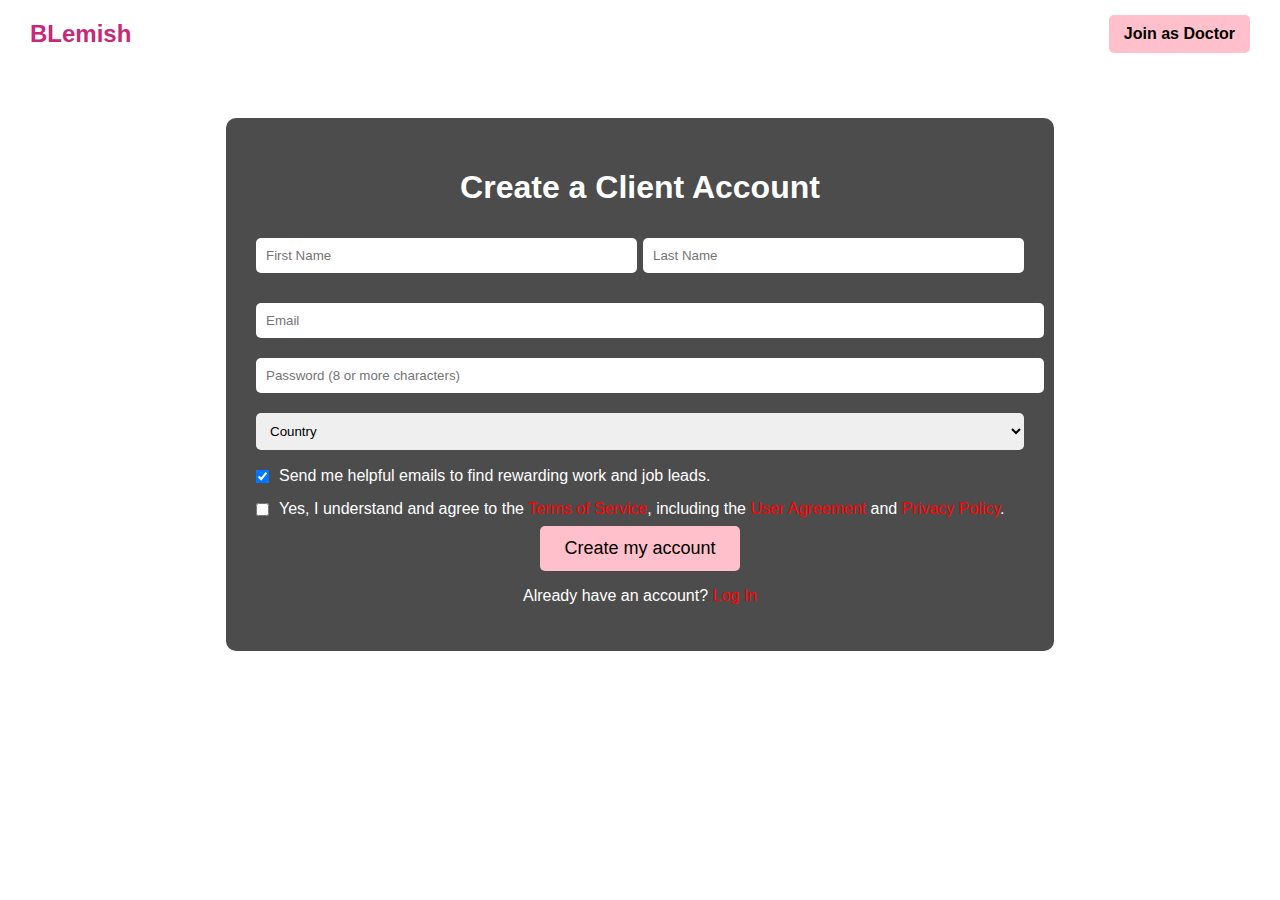
<file: Blemish/Blemish/clientSignup.html>
<!DOCTYPE html>
<html lang="en">
<head>
    <meta charset="UTF-8">
    <meta name="viewport" content="width=device-width, initial-scale=1.0">
    <title>Join BLemish Client</title>
    <?php require 'signup.php'; ?>

    <style>
        body {
            font-family: Arial, sans-serif;
            text-align: center;
            background: url('https://media.istockphoto.com/id/1496918610/vector/doctor-treats-acne-in-woman-concept.jpg?s=612x612&w=0&k=20&c=Q_inOAWQjxdcweUa-DNes3dprymMfHO1hRy_7aV9YMs=') no-repeat center center fixed;
            background-size: cover;
            margin: 0;
            padding: 0;
        }
        .header {
            display: flex;
            justify-content: space-between;
            align-items: center;
            padding: 15px 30px;
            font-size: 24px;
            font-weight: bold;
            color: #c72978;
        }
        .header a {
            text-decoration: none;
            background-color: pink;
            padding: 10px 15px;
            border-radius: 5px;
            color: black;
            font-size: 16px;
        }
        .container {
            background: rgba(0, 0, 0, 0.7);
            color: white;
            padding: 30px;
            width: 60%;
            margin: 50px auto;
            border-radius: 10px;
        }
        .input-group {
            margin: 10px 0;
            display: flex;
            justify-content: space-between;
        }
        .input-group input {
            width: 47%;
            padding: 10px;
            border: none;
            border-radius: 5px;
        }
        input, select {
            width: 100%;
            padding: 10px;
            margin: 10px 0;
            border: none;
            border-radius: 5px;
        }
        .checkbox-group {
            display: flex;
            align-items: center;
            justify-content: start;
        }
        .checkbox-group input {
            width: auto;
            margin-right: 10px;
        }
        .checkbox-group label a {
            color: red;
            text-decoration: none;
        }

        .loginBtn p a {
            color: red;
            text-decoration: none;
        }

        .button {
            background-color: pink;
            border: none;
            padding: 12px 24px;
            cursor: pointer;
            font-size: 18px;
            border-radius: 5px;
            transition: background-color 0.3s, transform 0.2s;
        }
        .button:hover {
            background-color: #f87fbc;
            transform: scale(1.05);
        }
    </style>
</head>
<body>
    <div class="header">
        <div>BLemish</div>
        <a href="doctorSignup.html">Join as Doctor</a>
    </div>
    <div class="container">
        <h1>Create a Client Account</h1>
        <div class="input-group">
            <input type="text" placeholder="First Name">
            <input type="text" placeholder="Last Name">
        </div>
        <input type="email" placeholder="Email">
        <input type="password" placeholder="Password (8 or more characters)">
        <select>
            <option>Country</option>
            <option>India</option>
            <option>United States</option>
            <option>United Kingdom</option>
        </select>
        <div class="checkbox-group">
            <input type="checkbox" checked>
            <label>Send me helpful emails to find rewarding work and job leads.</label>
        </div>
        <div class="checkbox-group">
            <input type="checkbox">
            <label>Yes, I understand and agree to the <a href="TermsOfService.html">Terms of Service</a>, including the <a href="UserAgreement.html">User Agreement</a> and <a href="PrivacyPolicy.html">Privacy Policy</a>.</label>
        </div>

        <div class="loginBtn">
        <a href="q.html"><button class="button">Create my account</button></a>
        <p>Already have an account? <a href="Login.html">Log In</a></p>
        
    </div>
    
</body>
</html>
</file>
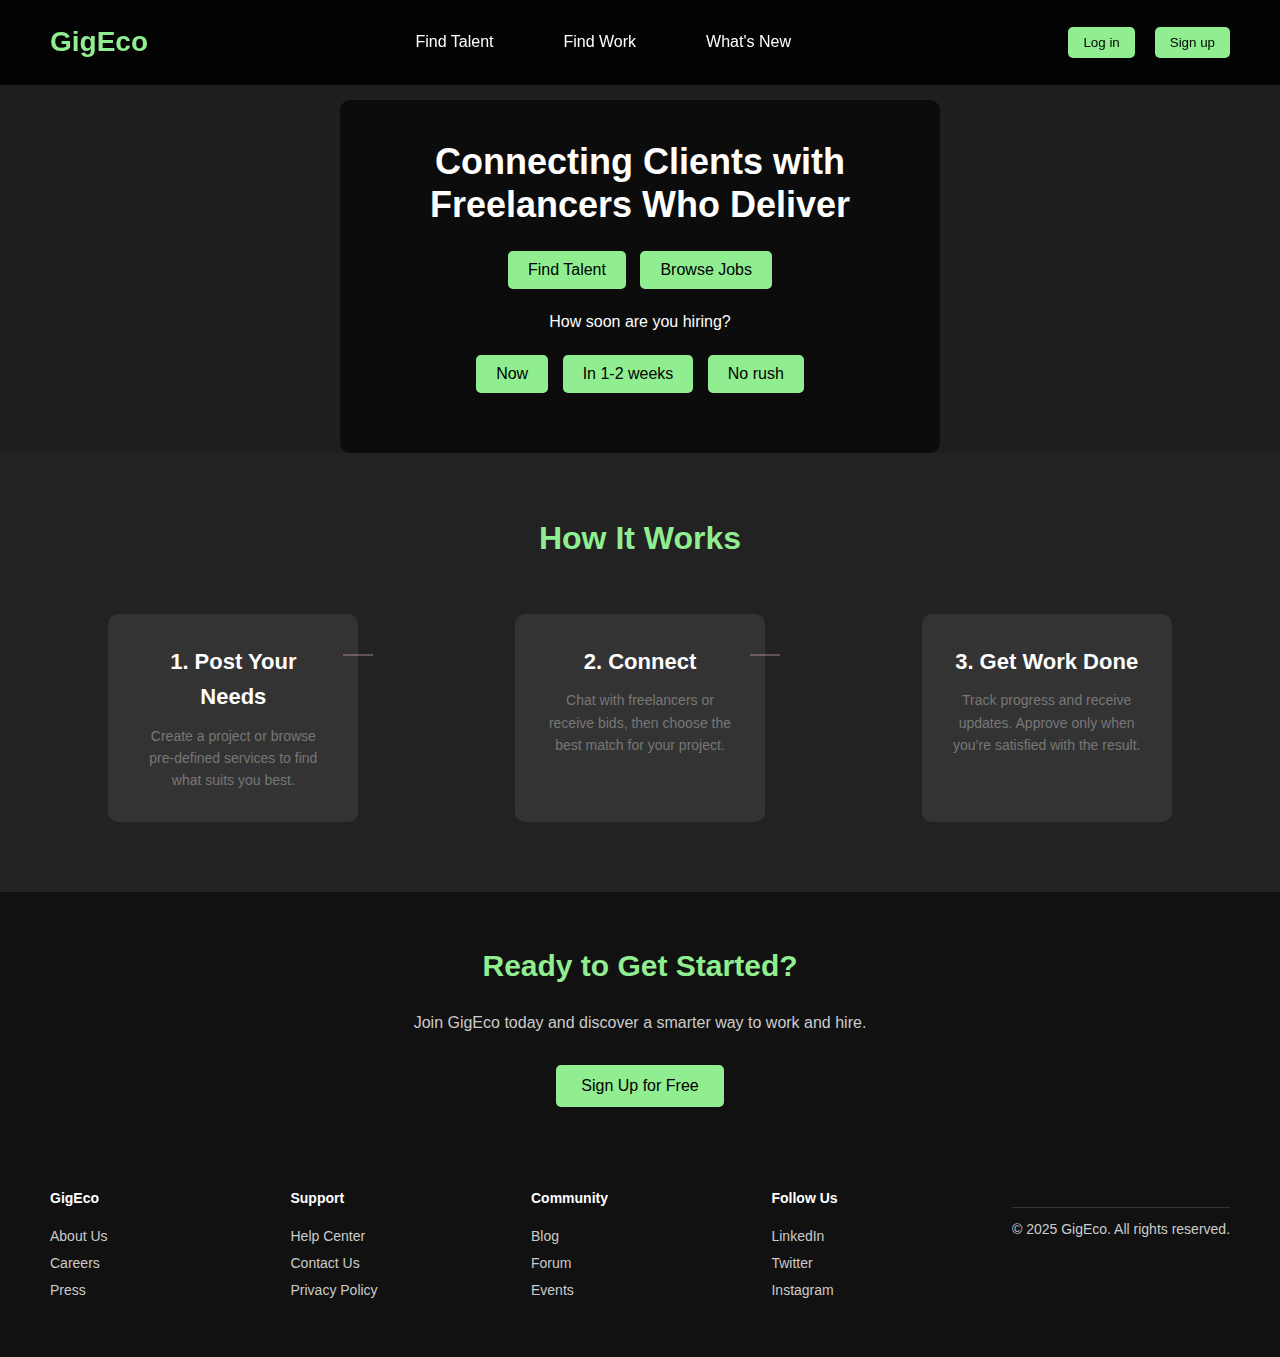
<file: Blemish/Blemish/demo.html>
<!DOCTYPE html>
<html lang="en">
<head>
    <meta charset="UTF-8">
    <meta name="viewport" content="width=device-width, initial-scale=1.0">
    <title>GigEco | Home</title>
    <link rel="stylesheet" href="style.css">
    <style>
        * {
            margin: 0;
            padding: 0;
            box-sizing: border-box;
            font-family: 'Segoe UI', Tahoma, Geneva, Verdana, sans-serif;
        }

        body {
            background: linear-gradient(rgba(0, 0, 0, 0.7), rgba(0,0,0,0.7)), url('https://schoolforfreelancers.com/wp-content/uploads/2023/10/young-woman-freelancer-working-in-a-coffeehouse-u-2023-06-07-17-57-09-utc.jpg') no-repeat center center/cover;
            color: #fff;
            min-height: 100vh;
            display: flex;
            flex-direction: column;
        }

        .navbar {
            display: flex;
            justify-content: space-between;
            align-items: center;
            padding: 20px 50px;
            background: rgba(0, 0, 0, 0.9);
            position: fixed;
            width: 100%;
            top: 0;
            z-index: 100;
        }

        .logo {
            font-size: 28px;
            font-weight: bold;
            color: #90EE90;
        }

        .nav-links, .auth-buttons {
            display: flex;
            align-items: center;
        }

        .dropdown {
            position: relative;
            margin: 0 15px;
        }

        .dropdown button {
            background: none;
            border: none;
            color: #fff;
            font-size: 16px;
            cursor: pointer;
            padding: 10px;
        }

        .dropdown-content {
            display: none;
            position: absolute;
            top: 100%;
            background: rgba(0, 0, 0, 0.95);
            min-width: 160px;
            border-radius: 5px;
            overflow: hidden;
        }

        .dropdown-content a {
            color: white;
            padding: 12px 16px;
            text-decoration: none;
            display: block;
            transition: background 0.3s;
        }

        .dropdown-content a:hover {
            background-color: #333;
        }

        .dropdown:hover .dropdown-content {
            display: block;
        }

        .auth-buttons button {
            margin-left: 10px;
            padding: 8px 15px;
            border: none;
            border-radius: 5px;
            background-color: #90EE90;
            color: #000;
            cursor: pointer;
            transition: background-color 0.3s;
        }

        .auth-buttons button:hover {
            background-color: #76c776;
        }

        .hero {
            flex: 1;
            display: flex;
            align-items: center;
            justify-content: center;
            text-align: center;
            padding-top: 100px;
        }

        .hero-content {
            background: rgba(0, 0, 0, 0.6);
            padding: 40px;
            border-radius: 10px;
            max-width: 600px;
        }

        .hero-content h1 {
            font-size: 36px;
            margin-bottom: 20px;
        }

        .button-group {
            margin: 15px 0;
        }

        .button-group button {
            background: #90EE90;
            border: none;
            padding: 10px 20px;
            margin: 5px;
            font-size: 16px;
            border-radius: 5px;
            cursor: pointer;
            transition: background-color 0.3s;
        }

        .button-group button:hover {
            background: #76c776;
        }

        .how-it-works {
            background-color: #222;
            padding: 60px 30px;
            text-align: center;
        }

        .how-it-works h2 {
            font-size: 32px;
            color: #90EE90;
            margin-bottom: 40px;
        }

        .steps-container {
            display: flex;
            justify-content: space-around;
            flex-wrap: wrap;
        }

        .step {
            background: #333;
            padding: 30px;
            border-radius: 10px;
            width: 250px;
            margin: 10px;
            color: #fff;
        }

        .step h3 {
            font-size: 22px;
            margin-bottom: 10px;
        }

        .step p {
            font-size: 14px;
        }

        .cta-section {
            background-color: #111;
            padding: 50px 30px;
            text-align: center;
        }

        .cta-section h2 {
            color: #90EE90;
            font-size: 30px;
            margin-bottom: 20px;
        }

        .cta-section p {
            font-size: 16px;
            color: #ccc;
            margin-bottom: 30px;
        }

        .cta-section button {
            padding: 12px 25px;
            background-color: #90EE90;
            border: none;
            border-radius: 5px;
            font-size: 16px;
            cursor: pointer;
            transition: background-color 0.3s;
        }

        .cta-section button:hover {
            background-color: #76c776;
        }

        footer {
            background-color: #111;
            color: #ccc;
            padding: 30px 50px;
            display: flex;
            flex-wrap: wrap;
            justify-content: space-between;
            font-size: 14px;
        }

        footer .footer-col {
            flex: 1;
            min-width: 200px;
            margin-bottom: 20px;
        }

        footer .footer-col h4 {
            color: #fff;
            margin-bottom: 15px;
        }

        footer .footer-col a {
            color: #ccc;
            text-decoration: none;
            display: block;
            margin: 5px 0;
            transition: color 0.3s;
        }

        footer .footer-col a:hover {
            color: #90EE90;
        }

        .footer-bottom {
            text-align: center;
            padding-top: 10px;
            border-top: 1px solid #333;
            margin-top: 20px;
        }
    </style>
</head>
<body>
    <!-- Navigation Bar -->
    <div class="navbar">
        <div class="logo">GigEco</div>
        <div class="nav-links">
            <div class="dropdown">
                <button>Find Talent</button>
                <div class="dropdown-content">
                    <a href="post_and_hire.html">Post and Hire</a>
                    <a href="browse_and_buy.html">Browse and Buy</a>
                </div>
            </div>
            <div class="dropdown">
                <button>Find Work</button>
                <div class="dropdown-content">
                    <a href="post_and_work.html">Post and Work</a>
                    <a href="join_gigeco_plus.html">Join GigEco<sup>+</sup></a>
                </div>
            </div>
            <div class="dropdown">
                <button>What's New</button>
                <div class="dropdown-content">
                    <a href="blog.html">Blog</a>
                    <a href="updates.html">Updates</a>
                </div>
            </div>
        </div>
        <div class="auth-buttons">
            <button onclick="window.location.href='login.html'">Log in</button>
            <button onclick="window.location.href='signupConfirm.html'">Sign up</button>
        </div>
    </div>

    <!-- Hero Section -->
    <section class="hero">
        <div class="hero-content">
            <h1>Connecting Clients with Freelancers Who Deliver</h1>
            <div class="button-group">
                <button onclick="window.location.href='find_talent.html'">Find Talent</button>
                <button onclick="window.location.href='browse_jobs.html'">Browse Jobs</button>
            </div>
            <p>How soon are you hiring?</p>
            <div class="button-group">
                <button onclick="window.location.href='hiring_now.html'">Now</button>
                <button onclick="window.location.href='hiring_in_1_2_weeks.html'">In 1-2 weeks</button>
                <button onclick="window.location.href='no_rush_hiring.html'">No rush</button>
            </div>
        </div>
    </section>

    <!-- How it Works Section -->
    <section class="how-it-works">
        <h2>How It Works</h2>
        <div class="steps-container">
            <div class="step">
                <h3>1. Post Your Needs</h3>
                <p>Create a project or browse pre-defined services to find what suits you best.</p>
            </div>
            <div class="step">
                <h3>2. Connect</h3>
                <p>Chat with freelancers or receive bids, then choose the best match for your project.</p>
            </div>
            <div class="step">
                <h3>3. Get Work Done</h3>
                <p>Track progress and receive updates. Approve only when you’re satisfied with the result.</p>
            </div>
        </div>
    </section>

    <!-- Call to Action Section -->
    <section class="cta-section">
        <h2>Ready to Get Started?</h2>
        <p>Join GigEco today and discover a smarter way to work and hire.</p>
        <button onclick="window.location.href='signupConfirm.html'">Sign Up for Free</button>
    </section>

    <!-- Footer -->
    <footer>
        <div class="footer-col">
            <h4>GigEco</h4>
            <a href="#">About Us</a>
            <a href="#">Careers</a>
            <a href="#">Press</a>
        </div>
        <div class="footer-col">
            <h4>Support</h4>
            <a href="#">Help Center</a>
            <a href="#">Contact Us</a>
            <a href="#">Privacy Policy</a>
        </div>
        <div class="footer-col">
            <h4>Community</h4>
            <a href="#">Blog</a>
            <a href="#">Forum</a>
            <a href="#">Events</a>
        </div>
        <div class="footer-col">
            <h4>Follow Us</h4>
            <a href="#">LinkedIn</a>
            <a href="#">Twitter</a>
            <a href="#">Instagram</a>
        </div>
        <div class="footer-bottom">
            &copy; 2025 GigEco. All rights reserved.
        </div>
    </footer>
</body>
</html>
</file>
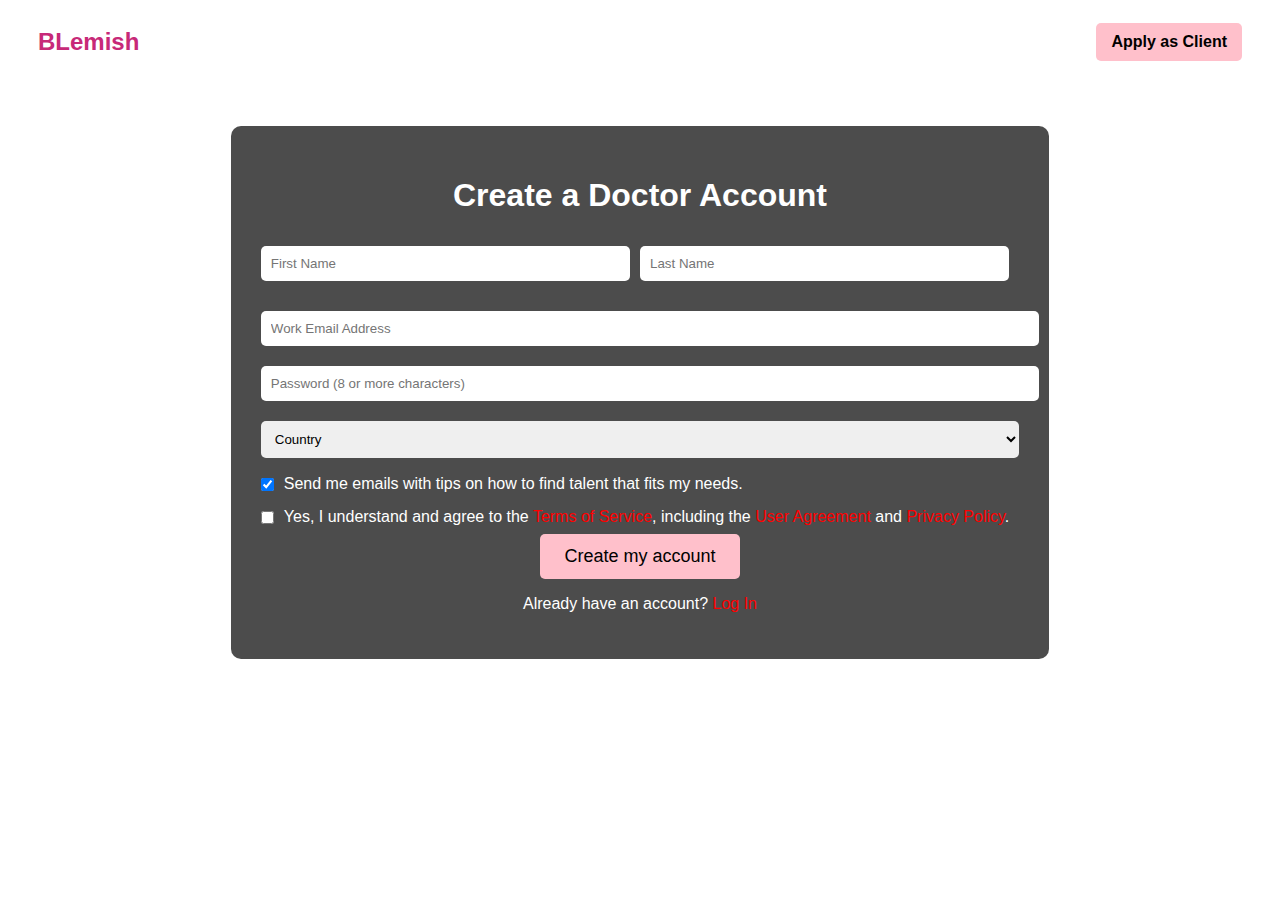
<file: Blemish/Blemish/doctorSignup.html>
<!DOCTYPE html>
<html lang="en">
<head>
    <meta charset="UTF-8">
    <meta name="viewport" content="width=device-width, initial-scale=1.0">
    <title>Join BLemish Doctor</title>
    <style>
        body {
            font-family: Arial, sans-serif;
            text-align: center;
            background: url('https://img.freepik.com/free-vector/hand-drawn-dermatologist-cartoon-illustration_23-2151016711.jpg') no-repeat center center fixed;
            background-size: cover;
            margin: 50;
            padding: 0;
        }
        .header {
            display: flex;
            justify-content: space-between;
            align-items: center;
            padding: 15px 30px;
            font-size: 24px;
            font-weight: bold;
            color: #c72978;
        }
        .header a {
            text-decoration: none;
            background-color: pink;
            padding: 10px 15px;
            border-radius: 5px;
            color: black;
            font-size: 16px;
        }
        .container {
            background: rgba(0, 0, 0, 0.7);
            color: white;
            padding: 30px;
            width: 60%;
            margin: 50px auto;
            border-radius: 10px;
        }
        .input-group {
            margin: 10px 0;
            display: flex;
            justify-content: space-between;
        }
        .input-group input {
            width: 47%;
            padding: 10px;
            border: none;
            border-radius: 5px;
            margin-right: 10px;
        }
        input, select {
            width: 100%;
            padding: 10px;
            margin: 10px 0;
            border: none;
            border-radius: 5px;
        }
        .checkbox-group {
            display: flex;
            align-items: center;
            justify-content: start;
        }
        .checkbox-group input {
            width: auto;
            margin-right: 10px;
        }
        /* .className of the div created, tag of which the color must be changed, a->anchor tag */
        .checkbox-group label a {
            color: red;
            text-decoration: none;
        }

        .loginBtn p a {
            color: red;
            text-decoration: none;
        }

        .button {
            background-color: pink;
            border: none;
            padding: 12px 24px;
            cursor: pointer;
            font-size: 18px;
            border-radius: 5px;
            transition: background-color 0.3s, transform 0.2s;
        }
        .button:hover {
            background-color: #f87fbc;
            transform: scale(1.05);
        }
    </style>
</head>
<body>
    <div class="header">
        <div>BLemish</div>
        <a href="clientSignup.html">Apply as Client</a>
    </div>
    <div class="container">
        <h1>Create a Doctor Account</h1>
        <form method="POST" action="signup.php">
            <div class="input-group">
                <input type="text" name="First_name" placeholder="First Name" required>
                <input type="text" name="Last_name" placeholder="Last Name" required>
            </div>
            <input type="email" name="email" placeholder="Work Email Address" required>
            <input type="password" name="password" placeholder="Password (8 or more characters)" required>
            <select name="country" required>
                <option>Country</option>
                <option>India</option>
                <option>United States</option>
                <option>United Kingdom</option>
            </select>
            <div class="checkbox-group">
                <input type="checkbox" checked>
                <label>Send me emails with tips on how to find talent that fits my needs.</label>
            </div>
            <div class="checkbox-group">
                <input type="checkbox" required>
                <label>Yes, I understand and agree to the <a href="TermsOfService.html">Terms of Service</a>, including the <a href="UserAgreement.html">User Agreement</a> and <a href="PrivacyPolicy.html">Privacy Policy</a>.</label>
            </div>
            <div class="loginBtn">
                <a href="q.html"><button class="button" type="submit" name="DoctorBtn">Create my account</button></a>
                <p>Already have an account? <a href="Login.html">Log In</a></p>
            </div>
        </form>
    </div>
    <script src="main.js"></script>
    
</body>
</html>
</file>
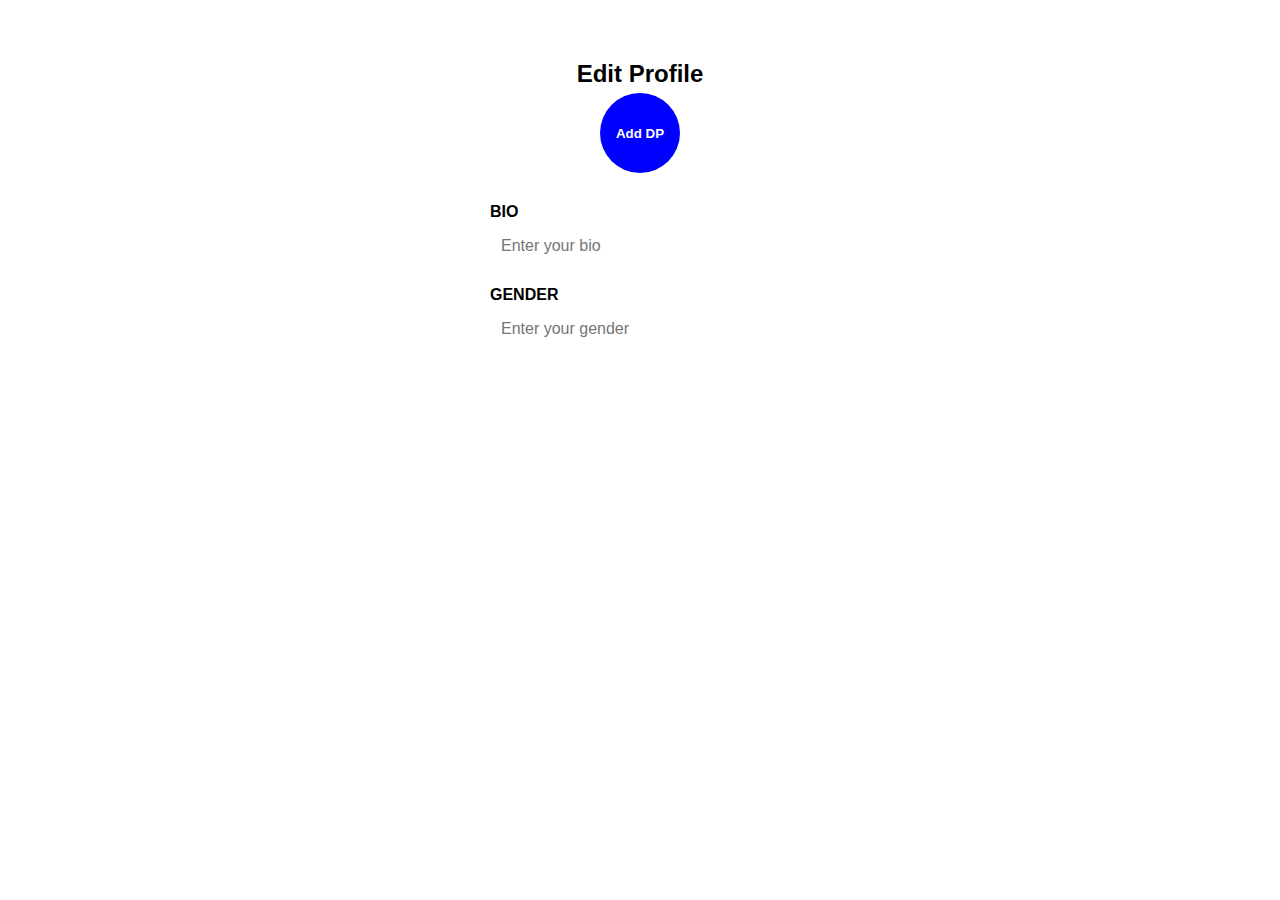
<file: Blemish/Blemish/edit.html>
<!DOCTYPE html>
<html lang="en">
<head>
  <meta charset="UTF-8">
  <meta name="viewport" content="width=device-width, initial-scale=1">
  <title>Edit Profile</title>
  <style>
    body {
      margin: 0;
      font-family: Arial, sans-serif;
      background-color: white;
    }

    .container {
      display: flex;
      flex-direction: column;
      align-items: center;
      padding: 40px 20px;
    }

    .heading {
      font-size: 24px;
      font-weight: bold;
      color: black;
      margin-top: 20px;
    }

    .add-dp-btn {
      margin-top: 5px;
      margin-bottom: 30px;
      width: 80px;
      height: 80px;
      border-radius: 50%;
      background-color: blue;
      color: white;
      border: none;
      font-weight: bold;
      cursor: pointer;
    }

    .form-group {
      margin-bottom: 20px;
      width: 80%;
      max-width: 300px;
      text-align: left;
    }

    label {
      display: block;
      margin-bottom: 5px;
      font-weight: bold;
    }

    input[type="text"] {
      width: 100%;
      padding: 10px;
      font-size: 16px;
      border: 1px solid white;
      border-radius: 5px;
    }
  </style>
</head>
<body>

  <div class="container">
    <div class="heading">Edit Profile</div>

    <button class="add-dp-btn">Add DP</button>

    <div class="form-group">
      <label for="bio">BIO</label>
      <input type="text" id="bio" name="bio" placeholder="Enter your bio">
    </div>

    <div class="form-group">
      <label for="gender">GENDER</label>
      <input type="text" id="gender" name="gender" placeholder="Enter your gender">
    </div>
  </div>

</body>
</html>
</file>
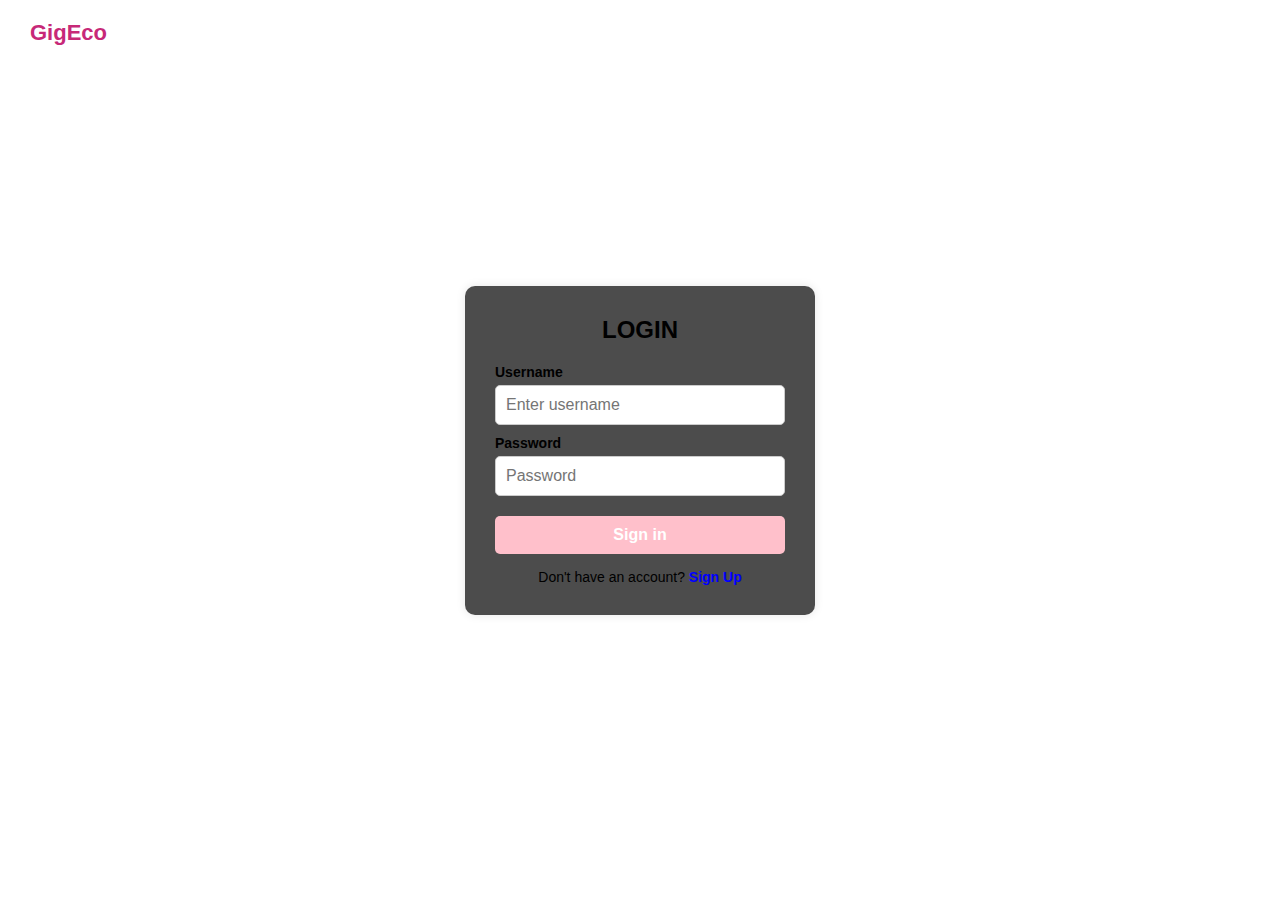
<file: Blemish/Blemish/login.html>
<!DOCTYPE html>
<html lang="en">
<head>
    <meta charset="UTF-8">
    <meta name="viewport" content="width=device-width, initial-scale=1.0">
    <title>Login - GigEco</title>
    <style>
        * {
            margin: 0;
            padding: 0;
            box-sizing: border-box;
            font-family: Arial, sans-serif;
        }

        body {
            background: url('https://thumbs.dreamstime.com/b/dermatologist-consultation-concept-face-andd-skin-care-medical-treatments-spa-procedures-cream-lotion-against-acne-cartoon-298670481.jpg') no-repeat center center;
            background-size: cover;
            display: flex;
            justify-content: center;
            align-items: center;
            height: 100vh;
        }

        /* GigEco logo */
        .logo {
            position: absolute;
            top: 20px;
            left: 30px;
            font-size: 22px;
            font-weight: bold;
            color: #c72978;
        }

        /* Login container */
        .login-container {
            background: rgba(0, 0, 0, 0.7);
            padding: 30px;
            border-radius: 10px;
            box-shadow: 0 0 10px rgba(0, 0, 0, 0.1);
            width: 350px;
            text-align: center;
        }

        h1 {
            font-size: 24px;
            font-weight: bold;
            margin-bottom: 20px;
        }

        /* Labels */
        label {
            display: block;
            text-align: left;
            font-size: 14px;
            margin: 10px 0 5px;
            font-weight: bold;
        }

        /* Input fields */
        .input-field {
            width: 100%;
            padding: 10px;
            border: 1px solid #ccc;
            border-radius: 5px;
            font-size: 16px;
        }

        /* Login button */
        .login-btn {
            width: 100%;
            background-color: pink;
            color: white;
            border: none;
            padding: 10px;
            font-size: 16px;
            font-weight: bold;
            border-radius: 5px;
            cursor: pointer;
            margin-top: 20px;
        }

        .login-btn:hover {
            background-color: pink;
        }

        /* Sign-up link */
        .signup-section {
            margin-top: 15px;
            font-size: 14px;
        }

        .signup-link {
            color: blue;
            text-decoration: none;
            font-weight: bold;
        }

        .signup-link:hover {
            text-decoration: underline;
        }
    </style>
</head>
<body>

    <div class="logo">GigEco</div>

    <div class="login-container">
        <h1>LOGIN</h1>
        <form id="loginForm">
            <label for="username">Username</label>
            <input type="text" id="username" class="input-field" placeholder="Enter username" required>
        
            <label for="password">Password</label>
            <input type="password" id="password" class="input-field" placeholder="Password" required>
        
            <button type="submit" class="login-btn">Sign in</button>
        </form>

        <div class="signup-section">
            Don't have an account? <a href="signupConfirm.html" class="signup-link">Sign Up</a>
        </div>
    </div>
        
        <script>
            document.getElementById("loginForm").addEventListener("submit", function(event) {
                event.preventDefault(); // Prevent form from submitting normally
        
                // Mock login verification (Replace with actual database check)
                const username = document.getElementById("username").value;
                const password = document.getElementById("password").value;
        
                if (username && password) {
                    // Redirect after successful login
                    window.location.href = "home.html";
                } else {
                    alert("Invalid credentials. Please try again.");
                }
            });
        </script>

</body>
</html>
</file>
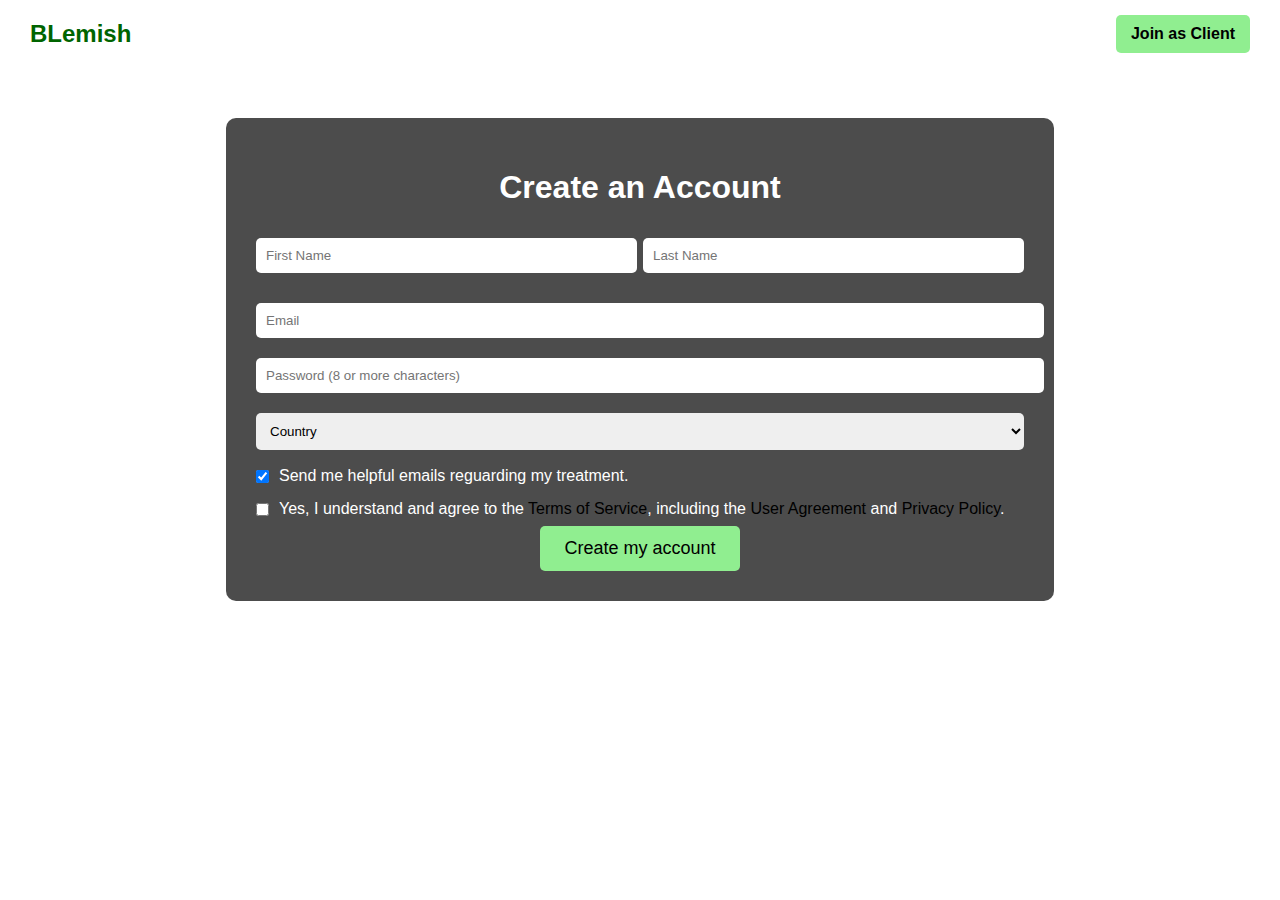
<file: Blemish/Blemish/signup.html>
<!DOCTYPE html>
<html lang="en">
<head>
    <meta charset="UTF-8">
    <meta name="viewport" content="width=device-width, initial-scale=1.0">
    <title>Join BLemish</title>
    <style>
        body {
            font-family: Arial, sans-serif;
            text-align: center;
            background: url('https://assets.designtemplate.io/Beauty-Cosmetic-Dermatology-Procedures-Flat-Character-Illustration-700.webp') no-repeat center center fixed;
            background-size: cover;
            margin: 0;
            padding: 0;
        }
        .header {
            display: flex;
            justify-content: space-between;
            align-items: center;
            padding: 15px 30px;
            font-size: 24px;
            font-weight: bold;
            color: darkgreen;
        }
        .header a {
            text-decoration: none;
            background-color: lightgreen;
            padding: 10px 15px;
            border-radius: 5px;
            color: black;
            font-size: 16px;
        }
        .container {
            background: rgba(0, 0, 0, 0.7);
            color: white;
            padding: 30px;
            width: 60%;
            margin: 50px auto;
            border-radius: 10px;
        }
        .input-group {
            margin: 10px 0;
            display: flex;
            justify-content: space-between;
        }
        .input-group input {
            width: 47%;
            padding: 10px;
            border: none;
            border-radius: 5px;
        }
        input, select {
            width: 100%;
            padding: 10px;
            margin: 10px 0;
            border: none;
            border-radius: 5px;
        }
        .checkbox-group {
            display: flex;
            align-items: center;
            justify-content: start;
        }
        .checkbox-group input {
            width: auto;
            margin-right: 10px;
        }
        .checkbox-group label a {
            color: black;
            text-decoration: none;
        }
        .button {
            background-color: lightgreen;
            border: none;
            padding: 12px 24px;
            cursor: pointer;
            font-size: 18px;
            border-radius: 5px;
            transition: background-color 0.3s, transform 0.2s;
        }
        .button:hover {
            background-color: #90ee90;
            transform: scale(1.05);
        }
    </style>
</head>
<body>
    <div class="header">
        <div>BLemish</div>
        <a href="ClientSignup.html">Join as Client</a>
    </div>
    <div class="container">
        <h1>Create an Account</h1>
        <div class="input-group">
            <input type="text" placeholder="First Name">
            <input type="text" placeholder="Last Name">
        </div>
        <input type="email" placeholder="Email">
        <input type="password" placeholder="Password (8 or more characters)">
        <select>
            <option>Country</option>
            <option>India</option>
            <option>United States</option>
            <option>United Kingdom</option>
        </select>
        <div class="checkbox-group">
            <input type="checkbox" checked>
            <label>Send me helpful emails reguarding my treatment.</label>
        </div>
        <div class="checkbox-group">
            <input type="checkbox">
            <label>Yes, I understand and agree to the <a href="TermsOfService.html">Terms of Service</a>, including the <a href="UserAgreement.html">User Agreement</a> and <a href="PrivacyPolicy.html">Privacy Policy</a>.</label>
        </div>
        <button class="button">Create my account</button>
    </div>
</body>
</html>
</file>
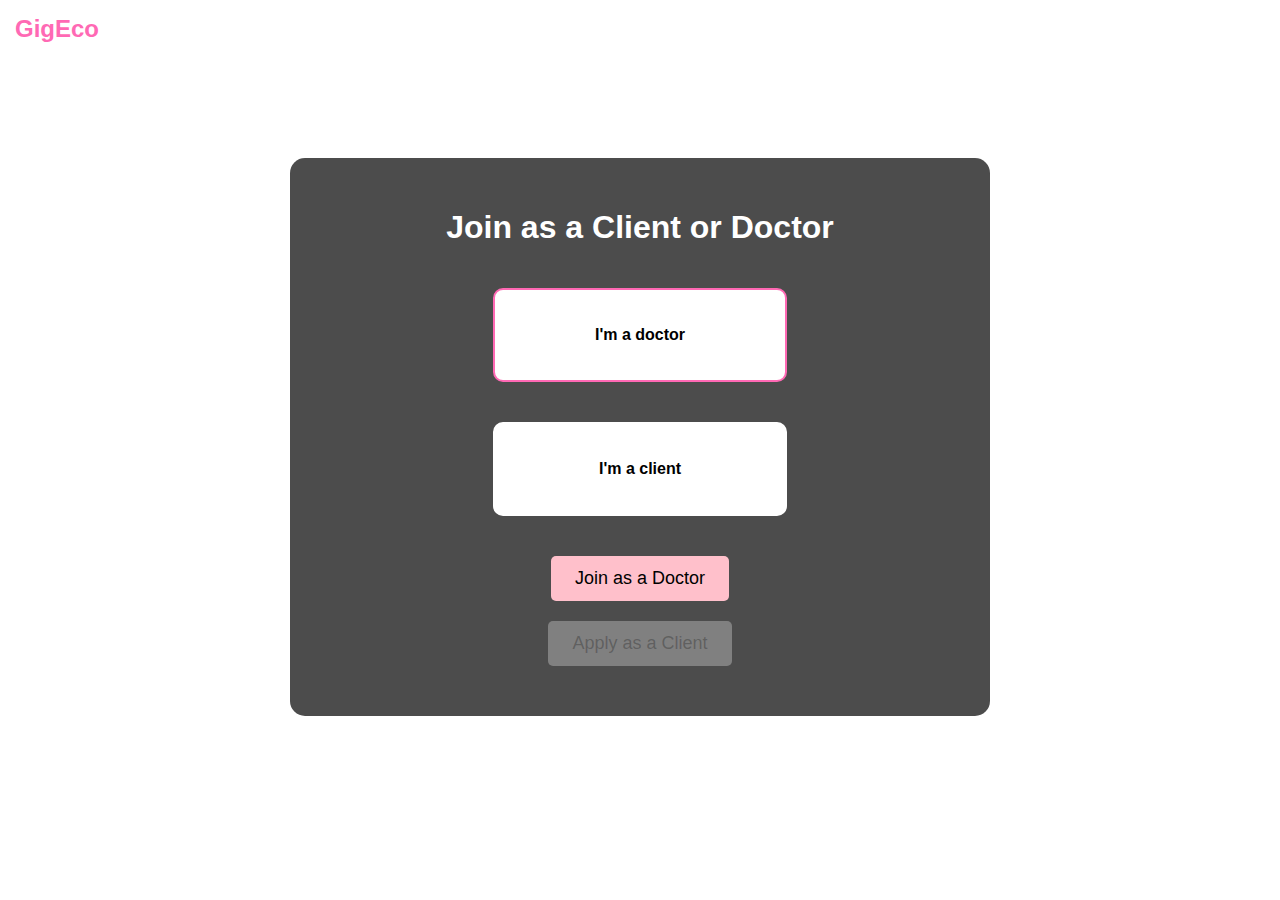
<file: Blemish/Blemish/signupConfirm.html>
<!DOCTYPE html>
<html lang="en">
<head>
    <meta charset="UTF-8">
    <meta name="viewport" content="width=device-width, initial-scale=1.0">
    <title>Join as Client or Freelancer</title>
    <style>
        body {
            font-family: Arial, sans-serif;
            text-align: center;
            background: url('https://www.metahealthcover.com/images/dermatologist-img.png') no-repeat center center/cover;
            margin: 0;
            padding: 0;
        }
        .header {
            text-align: left;
            padding: 15px;
            font-size: 24px;
            font-weight: bold;
            color: #FF69B4;
        }
        .content-box {
            background: rgba(0, 0, 0, 0.7);
            padding: 30px;
            width: 50%;
            margin: 100px auto;
            border-radius: 15px;
            color: white;
        }
        .option {
            display: inline-block;
            padding: 20px;
            width: 250px;
            border: 2px solid #fff;
            margin: 20px;
            cursor: pointer;
            border-radius: 10px;
            background-color: white;
            transition: transform 0.3s, box-shadow 0.3s;
            color: black;
        }
        .option:hover {
            transform: scale(1.05);
            box-shadow: 0px 4px 8px rgba(255, 255, 255, 0.2);
        }
        .selected {
            border-color: #FF69B4;
            box-shadow: 0px 4px 10px #f87fbc(0, 128, 0, 0.5);
        }
        .button {
            display: block;
            margin: 20px auto;
            padding: 12px 24px;
            background-color: pink;
            border: none;
            cursor: pointer;
            font-size: 18px;
            border-radius: 5px;
            transition: background-color 0.3s, transform 0.2s;
        }
        .button:hover {
            background-color: #f87fbc;
            transform: scale(1.05);
        }
        .disabled {
            background-color: grey;
            cursor: not-allowed;
        }
    </style>
</head>
<body>
    <div class="header">GigEco</div>
    <div class="content-box">
        <h1>Join as a Client or Doctor</h1>
        <div class="container">
            <div id="clientOption" class="option selected" onclick="selectOption('client')">
                <p>
                    <strong>I'm a doctor</strong>
                </p>
            </div>
            <div id="freelancerOption" class="option" onclick="selectOption('freelancer')">
                <p>
                    <strong>I'm a client</strong>
                </p>
            </div>
        </div>
        <button id="clientButton" class="button" onclick="redirectTo('doctorSignup.html')">Join as a Doctor</button>
        <button id="freelancerButton" class="button disabled" onclick="redirectTo('clientSignup.html')" disabled>Apply as a Client</button>
    </div>
    <script>
        function selectOption(role) {
            if (role === 'client') {
                document.getElementById('clientOption').classList.add('selected');
                document.getElementById('freelancerOption').classList.remove('selected');
                document.getElementById('clientButton').disabled = false;
                document.getElementById('freelancerButton').disabled = true;
                document.getElementById('clientButton').classList.remove('disabled');
                document.getElementById('freelancerButton').classList.add('disabled');
            } else {
                document.getElementById('freelancerOption').classList.add('selected');
                document.getElementById('clientOption').classList.remove('selected');
                document.getElementById('freelancerButton').disabled = false;
                document.getElementById('clientButton').disabled = true;
                document.getElementById('freelancerButton').classList.remove('disabled');
                document.getElementById('clientButton').classList.add('disabled');
            }
        }

        function redirectTo(page) {
            window.location.href = page;
        }
    </script>
</body>
</html>
</file>
<file: Blemish/Blemish/style.css>
/* Base Styles (defining colors to use later) */
:root {
    --primary-color: pink;
    --secondary-color: #f2f7f2;
    --dark-color: #c72978;
    --light-color: #ffffff;
    --gray-color: #f5f5f5;
    --text-color: #333333;
    --text-light: #777777;
}

* {
    margin: 0;
    padding: 0;
    box-sizing: border-box;
    font-family: 'Segoe UI', Tahoma, Geneva, Verdana, sans-serif;
}

body {
    color: var(--text-color);
    line-height: 1.6;
    overflow-x: hidden;
}

/* Navigation */
.navbar {
    display: flex;
    justify-content: space-between;
    align-items: center;
    padding: 15px 5%;
    background-color: var(--light-color);
    box-shadow: 0 2px 10px rgba(0, 0, 0, 0.1);
    position: sticky;
    top: 0;
    z-index: 1000;
}

.logo {
    font-size: 28px;
    font-weight: 700;
    color: var(--dark-color);
    text-decoration: none;
}

.nav-links {
    display: flex;
    align-items: center;
    gap: 20px;
}

.nav-links a, .dropdown button {
    color: var(--text-color);
    text-decoration: none;
    font-weight: 500;
    font-size: 16px;
    transition: color 0.3s;
    background: none;
    border: none;
    cursor: pointer;
    display: flex;
    align-items: center;
    gap: 5px;
}

.nav-links a:hover, .dropdown button:hover {
    color: var(--primary-color);
}

.dropdown {
    position: relative;
}

.dropdown-content {
    display: none;
    position: absolute;
    background-color: var(--light-color);
    min-width: 200px;
    box-shadow: 0 8px 16px rgba(0, 0, 0, 0.1);
    border-radius: 5px;
    z-index: 1;
    padding: 10px 0;
}

.dropdown:hover .dropdown-content {
    display: block;
}

.dropdown-content a {
    padding: 10px 20px;
    display: block;
    color: var(--text-color);
}

.dropdown-content a:hover {
    background-color: var(--gray-color);
    color: var(--primary-color);
}

.auth-buttons {
    display: flex;
    gap: 10px;
}

.login-btn, .signup-btn {
    padding: 10px 20px;
    border-radius: 4px;
    font-weight: 600;
    cursor: pointer;
    transition: all 0.3s;
}

.login-btn {
    background: transparent;
    border: 1px solid var(--primary-color);
    color: var(--primary-color);
}

.signup-btn {
    background: var(--primary-color);
    border: 1px solid var(--primary-color);
    color: white;
}

.login-btn:hover {
    background: var(--secondary-color);
}

.signup-btn:hover {
    background: var(--dark-color);
    border-color: var(--dark-color);
}

/* Hero Section */
.hero {
    background: linear-gradient(rgba(0, 0, 0, 0.6), rgba(0, 0, 0, 0.6)), 
                url('https://images.unsplash.com/photo-1522071820081-009f0129c71c?ixlib=rb-1.2.1&auto=format&fit=crop&w=1350&q=80');
    background-size: cover;
    background-position: center;
    height: 500px;
    display: flex;
    align-items: center;
    justify-content: center;
    text-align: center;
    color: white;
    padding: 0 20px;
}

.hero-content {
    max-width: 800px;
}

.hero h1 {
    font-size: 42px;
    margin-bottom: 20px;
    line-height: 1.2;
}

.search-bar {
    display: flex;
    max-width: 600px;
    margin: 0 auto 20px;
}

.search-bar input {
    flex: 1;
    padding: 15px;
    border: none;
    border-radius: 4px 0 0 4px;
    font-size: 16px;
}

.search-bar button {
    padding: 0 25px;
    background: var(--primary-color);
    color: white;
    border: none;
    border-radius: 0 4px 4px 0;
    font-weight: 600;
    cursor: pointer;
    transition: background 0.3s;
}

.search-bar button:hover {
    background: var(--dark-color);
}

.popular-tags {
    display: flex;
    align-items: center;
    justify-content: center;
    flex-wrap: wrap;
    gap: 10px;
    font-size: 14px;
}

.popular-tags span {
    opacity: 0.8;
}

.popular-tags a {
    color: white;
    text-decoration: none;
    background: rgba(255, 255, 255, 0.2);
    padding: 5px 10px;
    border-radius: 20px;
    transition: background 0.3s;
}

.popular-tags a:hover {
    background: rgba(255, 255, 255, 0.3);
}

/* Trusted By Section */
.trusted-by {
    padding: 30px 5%;
    text-align: center;
    background: var(--gray-color);
}

.trusted-by p {
    margin-bottom: 15px;
    color: var(--text-light);
    font-size: 14px;
}

.logos {
    display: flex;
    justify-content: center;
    align-items: center;
    flex-wrap: wrap;
    gap: 30px;
}

.logos span {
    font-weight: 600;
    color: var(--text-light);
    opacity: 0.7;
}

/* Categories Section */
.categories {
    padding: 80px 5%;
    text-align: center;
}

.categories h2 {
    font-size: 32px;
    margin-bottom: 50px;
    color: var(--text-color);
}

.category-grid {
    display: grid;
    grid-template-columns: repeat(auto-fit, minmax(250px, 1fr));
    gap: 30px;
    max-width: 1200px;
    margin: 0 auto;
}

.category-card {
    background: white;
    border-radius: 8px;
    padding: 30px;
    box-shadow: 0 5px 15px rgba(0, 0, 0, 0.05);
    transition: transform 0.3s, box-shadow 0.3s;
    text-align: center;
}

.category-card:hover {
    transform: translateY(-5px);  
    /* This moves the element upwards by 5 pixels on the Y-axis.
    translateY(-5px) makes the element "lift" or appear to float slightly when hovered. */
     box-shadow: 0 10px 25px rgba(0, 0, 0, 0.1); /*color of the shadow */
}

.icon {
    width: 70px;
    height: 70px;
    background: var(--secondary-color);
    border-radius: 50%;
    display: flex;
    align-items: center;
    justify-content: center;
    margin: 0 auto 20px;
    color: var(--primary-color);
    font-size: 24px;
}

.category-card h3 {
    margin-bottom: 10px;
    font-size: 20px;
}

.category-card p {
    color: var(--text-light);
    font-size: 14px;
}

/* How It Works Section */
.how-it-works {
    padding: 80px 5%;
    background: var(--secondary-color);
    text-align: center;
}

.how-it-works h2 {
    font-size: 32px;
    margin-bottom: 50px;
    color: var(--text-color);
}

.steps {
    display: grid;
    grid-template-columns: repeat(auto-fit, minmax(200px, 1fr));
    gap: 30px;
    max-width: 1000px;
    margin: 0 auto;
}

.step {
    position: relative;
}

.step:not(:last-child)::after {
    content: '';
    position: absolute;
    top: 40px;
    right: -15px;
    width: 30px;
    height: 2px;
    background: var(--primary-color);
    opacity: 0.3;
}

.number {
    width: 50px;
    height: 50px;
    background: var(--primary-color);
    color: white;
    border-radius: 50%;
    display: flex;
    align-items: center;
    justify-content: center;
    font-size: 24px;
    font-weight: 700;
    margin: 0 auto 20px;
}

.step h3 {
    margin-bottom: 10px;
    font-size: 18px;
}

.step p {
    color: var(--text-light);
    font-size: 14px;
}

/* Testimonials Section */
.testimonials {
    padding: 80px 5%;
    text-align: center;
}

.testimonials h2 {
    font-size: 32px;
    margin-bottom: 50px;
    color: var(--text-color);
}

.testimonial-cards {
    display: grid;
    grid-template-columns: repeat(auto-fit, minmax(300px, 1fr));
    gap: 30px;
    max-width: 1000px;
    margin: 0 auto;
}

.testimonial {
    background: white;
    border-radius: 8px;
    padding: 30px;
    box-shadow: 0 5px 15px rgba(0, 0, 0, 0.05);
    text-align: left;
}

.rating {
    color: #ffb400;
    font-size: 18px;
    margin-bottom: 15px;
}

.testimonial p {
    font-style: italic;
    margin-bottom: 20px;
    color: var(--text-color);
}

.client {
    display: flex;
    align-items: center;
    gap: 15px;
}

.client img {
    width: 50px;
    height: 50px;
    border-radius: 50%;
    object-fit: cover;
}

.client span {
    font-weight: 600;
    font-size: 14px;
}

/* CTA Section */
.cta {
    padding: 80px 5%;
    text-align: center;
    background: var(--primary-color);
    color: white;
}

.cta h2 {
    font-size: 32px;
    margin-bottom: 20px;
}

.cta p {
    font-size: 18px;
    margin-bottom: 30px;
    opacity: 0.9;
}

.cta-btn {
    padding: 15px 40px;
    background: white;
    color: var(--primary-color);
    border: none;
    border-radius: 4px;
    font-size: 18px;
    font-weight: 600;
    cursor: pointer;
    transition: all 0.3s;
}

.cta-btn:hover {
    transform: translateY(-3px);
    box-shadow: 0 5px 15px rgba(0, 0, 0, 0.1);
}

/* Footer */
footer {
    background: #222;
    color: white;
    padding: 60px 5% 30px;
}

.footer-content {
    display: grid;
    grid-template-columns: repeat(auto-fit, minmax(200px, 1fr));
    gap: 40px;
    max-width: 1200px;
    margin: 0 auto;
}

.footer-section h3 {
    font-size: 18px;
    margin-bottom: 20px;
    color: white;
}

.footer-section ul {
    list-style: none;
}

.footer-section ul li {
    margin-bottom: 10px;
}

.footer-section ul li a {
    color: #bbb;
    text-decoration: none;
    transition: color 0.3s;
}

.footer-section ul li a:hover {
    color: white;
}

.social-icons {
    display: flex;
    gap: 15px;
    margin-top: 20px;
}

.social-icons a {
    color: white;
    font-size: 20px;
    transition: color 0.3s;
}

.social-icons a:hover {
    color: var(--primary-color);
}

.copyright {
    text-align: center;
    margin-top: 50px;
    padding-top: 20px;
    border-top: 1px solid #444;
    color: #bbb;
    font-size: 14px;
}

/* Back to Top Button */
.back-to-top {
    position: fixed;
    bottom: 30px;
    right: 30px;
    width: 50px;
    height: 50px;
    background: var(--primary-color);
    color: white;
    border-radius: 50%;
    display: flex;
    align-items: center;
    justify-content: center;
    font-size: 20px;
    text-decoration: none;
    opacity: 0;
    visibility: hidden;
    transition: all 0.3s;
    z-index: 999;
}

.back-to-top.active {
    opacity: 1;
    visibility: visible;
}

.back-to-top:hover {
    background: var(--dark-color);
}

/* Responsive Styles */
@media (max-width: 768px) {
    .navbar {
        padding: 15px;
    }
    
    .nav-links {
        display: none;
    }
    
    .hero h1 {
        font-size: 32px;
    }
    
    .category-grid {
        grid-template-columns: 1fr 1fr;
    }
    
    .step:not(:last-child)::after {
        display: none;
    }
}

@media (max-width: 480px) {
    .hero h1 {
        font-size: 28px;
    }
    
    .search-bar {
        flex-direction: column;
    }
    
    .search-bar input {
        border-radius: 4px;
        margin-bottom: 10px;
    }
    
    .search-bar button {
        border-radius: 4px;
        padding: 15px;
    }
    
    .category-grid {
        grid-template-columns: 1fr;
    }
}
</file>
